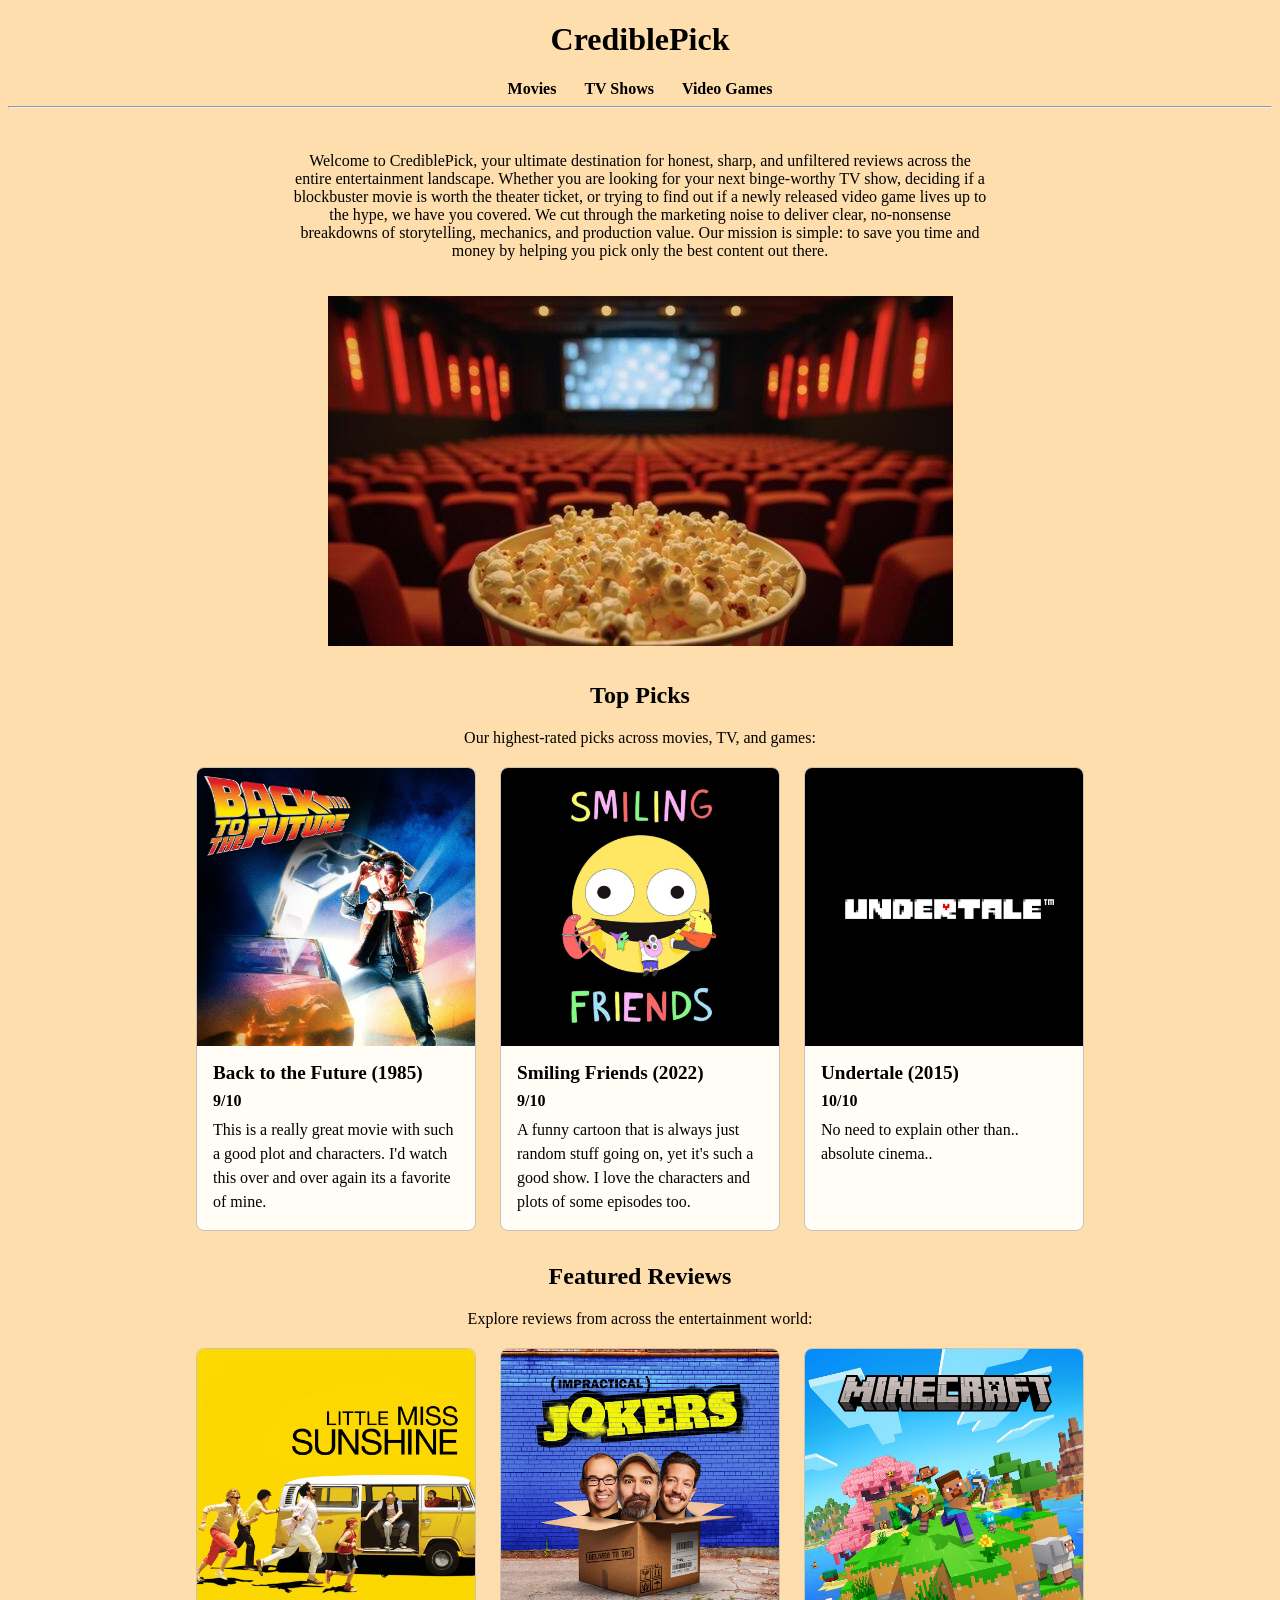
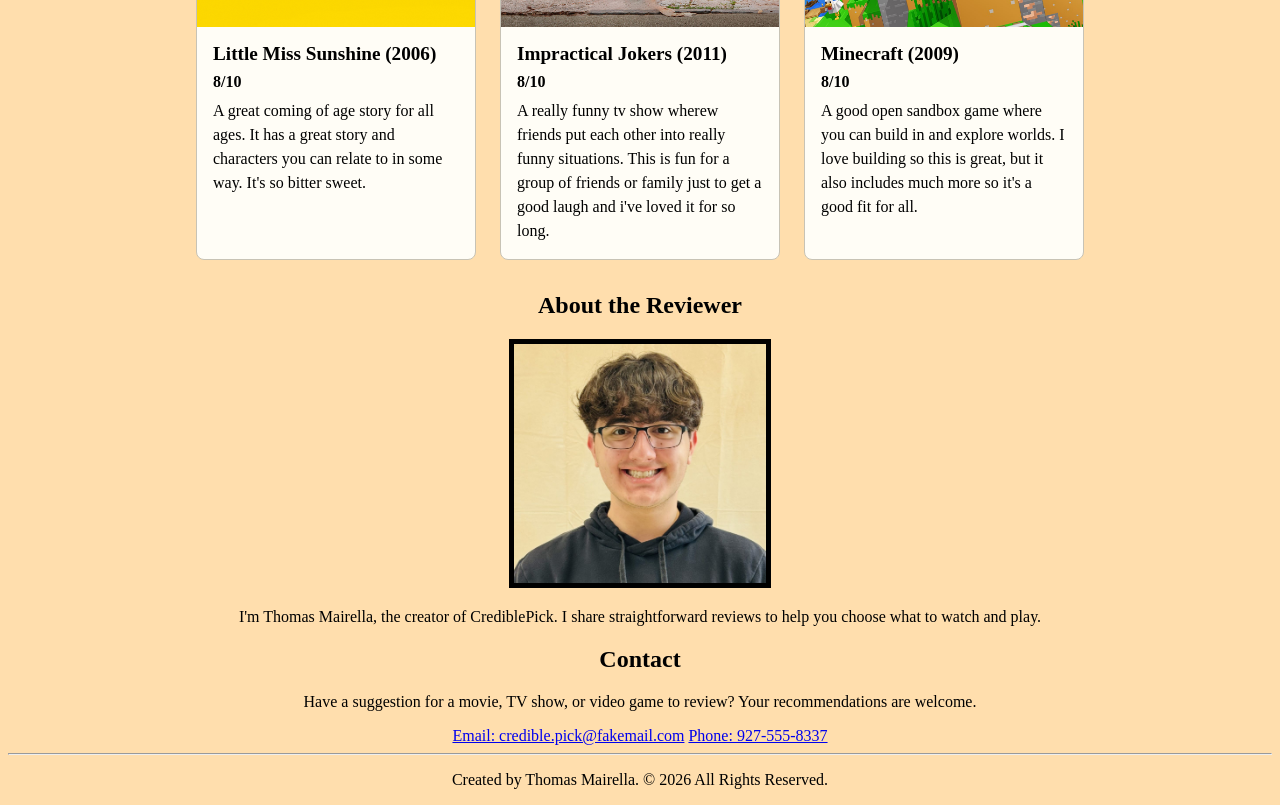
<file: index.html>
<!DOCTYPE html>
<html lang="en">
    <head>
        <!-- meta information -->
        <meta charset="UTF-8">
        <meta name="viewport" content="width=device-width, initial-scale=1.0">
        <meta name="author" content="Thomas Mairella">
        <meta name="description" content="A landing page for an CrediblePick.">
        <title>CrediblePick</title>
        <link rel="stylesheet" href="css/style.css">
        <link rel="icon" type="image/svg+xml" href="images/icon.svg">
    </head>
    <body>
        <!-- header for page -->
        <header>
            <h1><a href="index.html" class="home">CrediblePick</a></h1>
            <nav>
                <a href="pages/movies.html" class="navigation">Movies</a>
                <a href="pages/tv_shows.html" class="navigation">TV Shows</a>
                <a href="pages/video_games.html" class="navigation">Video Games</a>
            </nav>
            <hr>
        </header>

        <!-- main page content -->
        <main class="homepage">
            <div class="welcometext"><p>Welcome to CrediblePick, your ultimate destination for honest, sharp, and unfiltered reviews across the entire entertainment landscape. Whether you are looking for your next binge-worthy TV show, deciding if a blockbuster movie is worth the theater ticket, or trying to find out if a newly released video game lives up to the hype, we have you covered. We cut through the marketing noise to deliver clear, no-nonsense breakdowns of storytelling, mechanics, and production value. Our mission is simple: to save you time and money by helping you pick only the best content out there.</p></div>
            <img src="images/theatre.jpg" alt="test photo">
            <!-- Top Picks section -->
            <section class="review-section">
                <h2>Top Picks</h2>
                <p>Our highest-rated picks across movies, TV, and games:</p>
                <div class="review-grid">
                    <figure class="movie">
                        <img src="images/bttf.jpg" alt="Back to the Future poster">
                        <figcaption>
                            <span class="title">Back to the Future (1985)</span>
                            <span class="rating">9/10</span>
                            <span class="review-description">This is a really great movie with such a good plot and characters. I'd watch this over and over again its a favorite of mine.</span>
                        </figcaption>
                    </figure>
                    <figure class="tvshow">
                        <img src="images/sm.jpg" alt="Smiling Friends poster">
                        <figcaption>
                            <span class="title">Smiling Friends (2022)</span>
                            <span class="rating">9/10</span>
                            <span class="review-description">A funny cartoon that is always just random stuff going on, yet it's such a good show. I love the characters and plots of some episodes too.</span>
                        </figcaption>
                    </figure>
                    <figure class="videogame">
                        <img src="images/undertale.png" alt="Undertale cover art">
                        <figcaption>
                            <span class="title">Undertale (2015)</span>
                            <span class="rating">10/10</span>
                            <span class="review-description">No need to explain other than.. absolute cinema..</span>
                        </figcaption>
                    </figure>
                </div>
            </section>

            <!-- Featured Reviews section -->
            <section class="review-section">
                <h2>Featured Reviews</h2>
                <p>Explore reviews from across the entertainment world:</p>
                <div class="review-grid">
                    <figure class="movie">
                        <img src="images/lms.jpg" alt="little miss sunshine poster">
                        <figcaption>
                            <span class="title">Little Miss Sunshine (2006)</span>
                            <span class="rating">8/10</span>
                            <span class="review-description">A great coming of age story for all ages. It has a great story and characters you can relate to in some way. It's so bitter sweet.</span>
                        </figcaption>
                    </figure>
                    <figure class="tvshow">
                        <img src="images/ij.jpg" alt="impractical jokers poster">
                        <figcaption>
                            <span class="title">Impractical Jokers (2011)</span>
                            <span class="rating">8/10</span>
                            <span class="review-description">A really funny tv show wherew friends put each other into really funny situations. This is fun for a group of friends or family just to get a good laugh and i've loved it for so long.</span>
                        </figcaption>
                    </figure>
                    <figure class="videogame">
                        <img src="images/minecraft.jpg" alt="Minecraft cover art">
                        <figcaption>
                            <span class="title">Minecraft (2009)</span>
                            <span class="rating">8/10</span>
                            <span class="review-description">A good open sandbox game where you can build in and explore worlds. I love building so this is great, but it also includes much more so it's a good fit for all.</span>
                        </figcaption>
                    </figure>
                </div>
            </section>

            <!-- About the Reviewer section -->
            <section>
                <h2>About the Reviewer</h2>
                <img src="images/picofme.jpg" class="myself">
                <p>I'm Thomas Mairella, the creator of CrediblePick. I share straightforward reviews to help you choose what to watch and play.</p>
            </section>

            <!-- Contact Section -->
            <section>
                <h2>Contact</h2>
                <p>Have a suggestion for a movie, TV show, or video game to review? Your recommendations are welcome.</p>
                <a href="mailto:credible.pick@fakemail.com">Email: credible.pick@fakemail.com</a>
                <a href="tel:9275558337">Phone: 927-555-8337</a>
            </section>
        </main>

        <!-- footer for page -->
        <footer>
            <hr>
            <p class="copyright">Created by Thomas Mairella. &copy; 2026 All Rights Reserved.</p>
        </footer>
    </body>
</html>
</file>
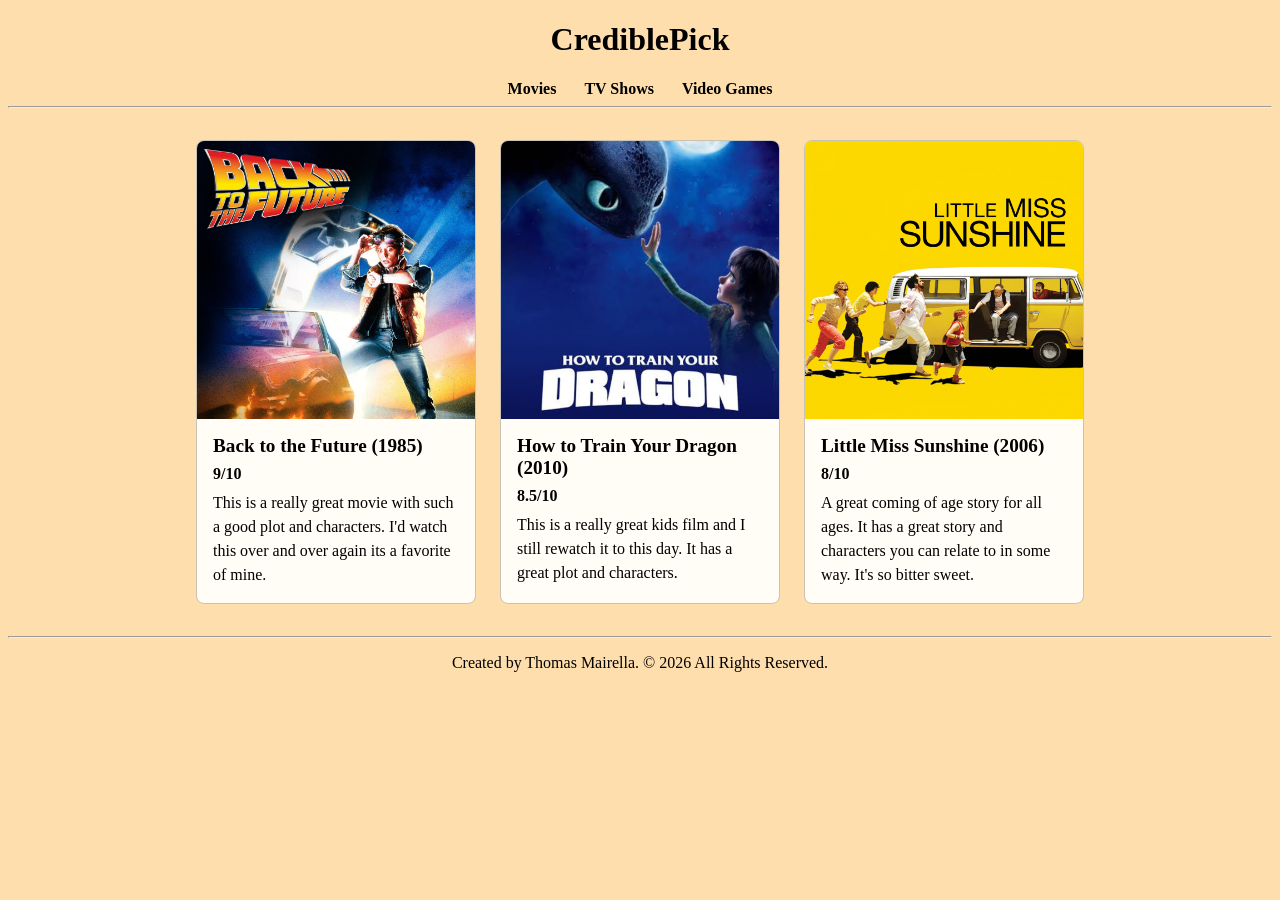
<file: pages/movies.html>
<!DOCTYPE html>
<html lang="en">
    <head>
        <!-- meta information -->
        <meta charset="UTF-8">
        <meta name="viewport" content="width=device-width, initial-scale=1.0">
        <meta name="author" content="Thomas Mairella">
        <meta name="description" content="A movie page for an CrediblePick.">
        <title>Movies - CrediblePick</title>
        <link rel="stylesheet" href="../css/style.css">
        <link rel="icon" type="image/svg+xml" href="../images/icon.svg">
    </head>
    <body>
        <!-- header for page -->
        <header>
            <h1><a href="../index.html" class="home">CrediblePick</a></h1>
            <nav>
                <a href="../pages/movies.html" class="navigation">Movies</a>
                <a href="../pages/tv_shows.html" class="navigation">TV Shows</a>
                <a href="../pages/video_games.html" class="navigation">Video Games</a>
            </nav>
            <hr>
        </header>

        <!-- main page content -->
        <main class="moviepage">
            <figure class="movie">
                <img src="../images/bttf.jpg" alt="back to the future poster">
                <figcaption>
                    <span class="title">Back to the Future (1985)</span>
                    <span class="rating">9/10</span>
                    <span class="review-description">This is a really great movie with such a good plot and characters. I'd watch this over and over again its a favorite of mine.</span>
                </figcaption>
            </figure>
            <figure class="movie">
                <img src="../images/httyd.jpg" alt="how to train your dragon poster">
                <figcaption>
                    <span class="title">How to Train Your Dragon (2010)</span>
                    <span class="rating">8.5/10</span>
                    <span class="review-description">This is a really great kids film and I still rewatch it to this day. It has a great plot and characters.</span>
                </figcaption>
            </figure>
            <figure class="movie">
                <img src="../images/lms.jpg" alt="little miss sunshine poster">
                <figcaption>
                    <span class="title">Little Miss Sunshine (2006)</span>
                    <span class="rating">8/10</span>
                    <span class="review-description">A great coming of age story for all ages. It has a great story and characters you can relate to in some way. It's so bitter sweet.</span>
                </figcaption>
            </figure>
        </main>

        <!-- footer for page -->
        <footer>
            <hr>
            <p class="copyright">Created by Thomas Mairella. &copy; 2026 All Rights Reserved.</p>
        </footer>
    </body>
</html>
</file>
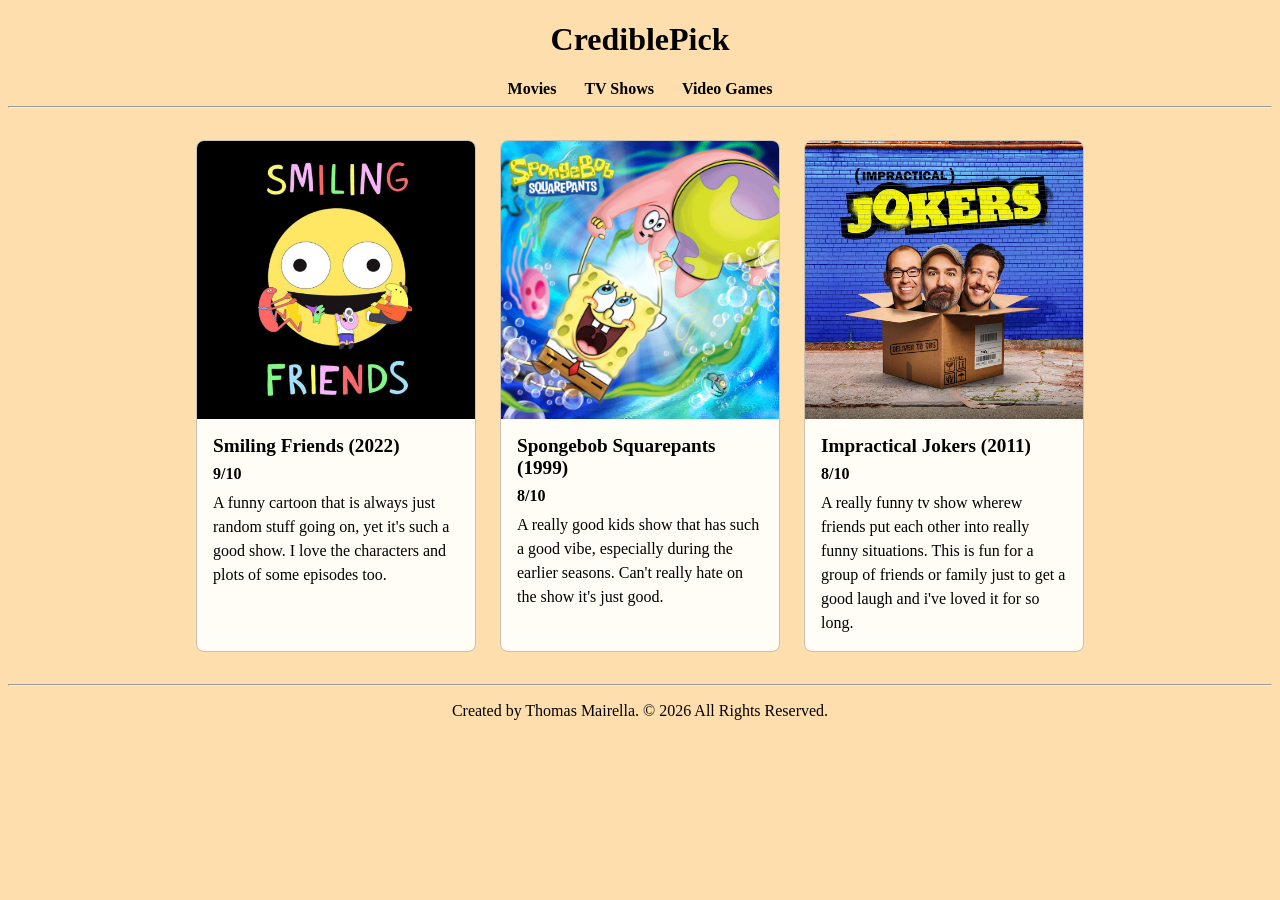
<file: pages/tv_shows.html>
<!DOCTYPE html>
<html lang="en">
    <head>
        <!-- meta information -->
        <meta charset="UTF-8">
        <meta name="viewport" content="width=device-width, initial-scale=1.0">
        <meta name="author" content="Thomas Mairella">
        <meta name="description" content="A TV page for an CrediblePick.">
        <title>TV Shows - CrediblePick</title>
        <link rel="stylesheet" href="../css/style.css">
        <link rel="icon" type="image/svg+xml" href="../images/icon.svg">
    </head>
    <body>
        <!-- header for page -->
        <header>
            <h1><a href="../index.html" class="home">CrediblePick</a></h1>
            <nav>
                <a href="../pages/movies.html" class="navigation">Movies</a>
                <a href="../pages/tv_shows.html" class="navigation">TV Shows</a>
                <a href="../pages/video_games.html" class="navigation">Video Games</a>
            </nav>
            <hr>
        </header>

        <!-- main page content -->
        <main class="tvpage">
            <figure class="tvshow">
                <img src="../images/sm.jpg" alt="smiling friends poster">
                <figcaption>
                    <span class="title">Smiling Friends (2022)</span>
                    <span class="rating">9/10</span>
                    <span class="review-description">A funny cartoon that is always just random stuff going on, yet it's such a good show. I love the characters and plots of some episodes too.</span>
                </figcaption>
            </figure>
            <figure class="tvshow">
                <img src="../images/spongebob.jpg" alt="spongebob squarepants poster">
                <figcaption>
                    <span class="title">Spongebob Squarepants (1999)</span>
                    <span class="rating">8/10</span>
                    <span class="review-description">A really good kids show that has such a good vibe, especially during the earlier seasons. Can't really hate on the show it's just good.</span>
                </figcaption>
            </figure>
            <figure class="tvshow">
                <img src="../images/ij.jpg" alt="impractical jokers poster">
                <figcaption>
                    <span class="title">Impractical Jokers (2011)</span>
                    <span class="rating">8/10</span>
                    <span class="review-description">A really funny tv show wherew friends put each other into really funny situations. This is fun for a group of friends or family just to get a good laugh and i've loved it for so long.</span>
                </figcaption>
            </figure>
        </main>

        <!-- footer for page -->
        <footer>
            <hr>
            <p class="copyright">Created by Thomas Mairella. &copy; 2026 All Rights Reserved.</p>
        </footer>
    </body>
</html>
</file>
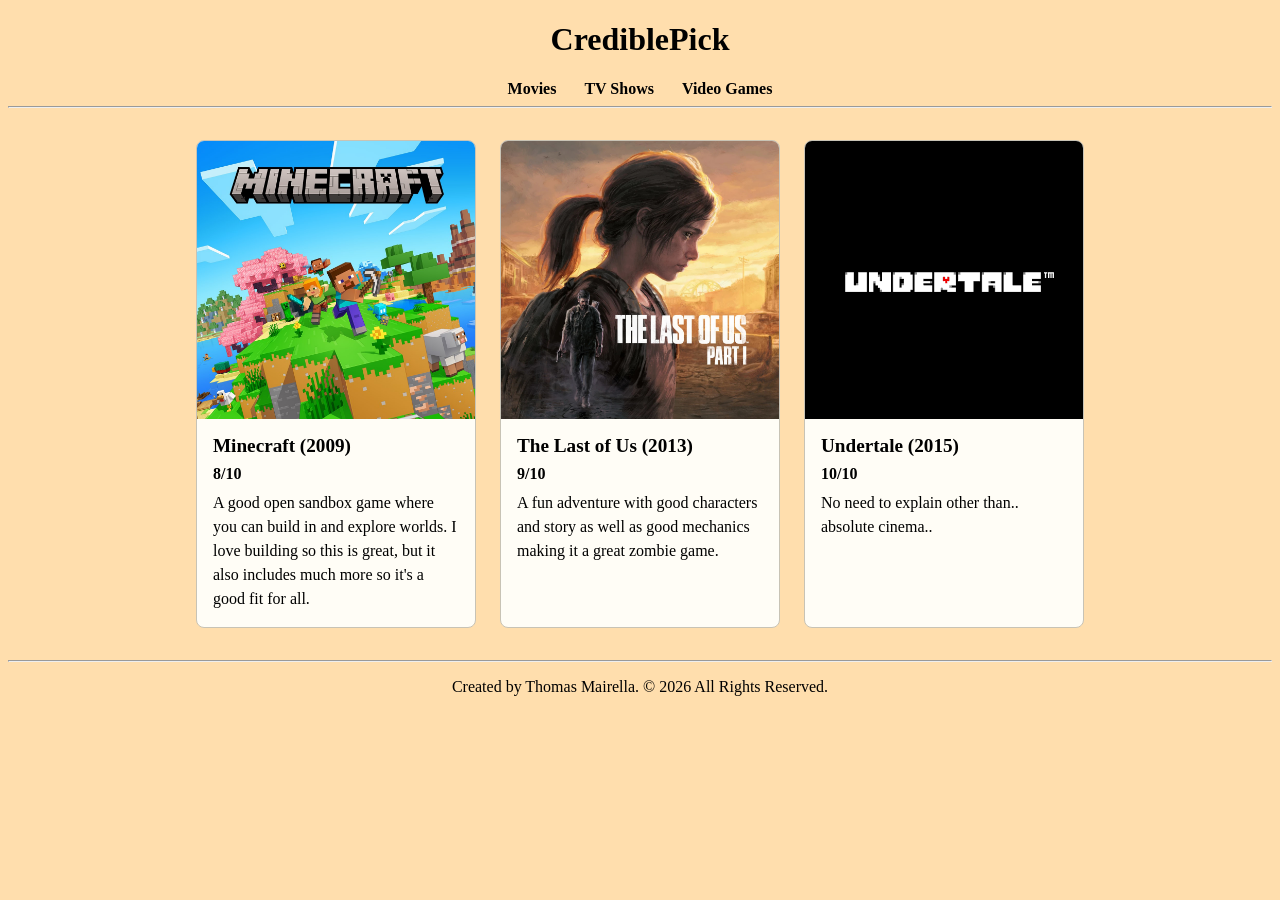
<file: pages/video_games.html>
<!DOCTYPE html>
<html lang="en">
    <head>
        <!-- meta information -->
        <meta charset="UTF-8">
        <meta name="viewport" content="width=device-width, initial-scale=1.0">
        <meta name="author" content="Thomas Mairella">
        <meta name="description" content="A Video Game page for an CrediblePick.">
        <title>Video Games - CrediblePick</title>
        <link rel="stylesheet" href="../css/style.css">
        <link rel="icon" type="image/svg+xml" href="../images/icon.svg">
    </head>
    <body>
        <!-- header for page -->
        <header>
            <h1><a href="../index.html" class="home">CrediblePick</a></h1>
            <nav>
                <a href="../pages/movies.html" class="navigation">Movies</a>
                <a href="../pages/tv_shows.html" class="navigation">TV Shows</a>
                <a href="../pages/video_games.html" class="navigation">Video Games</a>
            </nav>
            <hr>
        </header>

        <!-- main page content -->
        <main class="vgpage">
            <figure class="videogame">
                <img src="../images/minecraft.jpg" alt="minecraft poster">
                <figcaption>
                    <span class="title">Minecraft (2009)</span>
                    <span class="rating">8/10</span>
                    <span class="review-description">A good open sandbox game where you can build in and explore worlds. I love building so this is great, but it also includes much more so it's a good fit for all.</span>
                </figcaption>
            </figure>
            <figure class="videogame">
                <img src="../images/tlou.jpg" alt="the last of us poster">
                <figcaption>
                    <span class="title">The Last of Us (2013)</span>
                    <span class="rating">9/10</span>
                    <span class="review-description">A fun adventure with good characters and story as well as good mechanics making it a great zombie game.</span>
                </figcaption>
            </figure>
            <figure class="videogame">
                <img src="../images/undertale.png" alt="undertale poster">
                <figcaption>
                    <span class="title">Undertale (2015)</span>
                    <span class="rating">10/10</span>
                    <span class="review-description">No need to explain other than.. absolute cinema..</span>
                </figcaption>
            </figure>
        </main>

        <!-- footer for page -->
        <footer>
            <hr>
            <p class="copyright">Created by Thomas Mairella. &copy; 2026 All Rights Reserved.</p>
        </footer>
    </body>
</html>
</file>
<file: css/style.css>
body {
    background-color: navajowhite;
}

header {
    text-align: center;
}

header a {
    color: inherit;
    text-decoration: none;
}

a.navigation {
    margin: 0 12px;
    font-weight: 600;
}

header nav a:hover {
    text-decoration: underline;
}

main.homepage {
    text-align: center;
}

main.homepage .review-section {
    margin: 32px auto;
    padding: 0 24px;
}

main.homepage .review-grid {
    display: flex;
    flex-wrap: wrap;
    justify-content: center;
    gap: 24px;
    margin-top: 20px;
}

main.moviepage,
main.tvpage,
main.vgpage {
    display: flex;
    flex-wrap: wrap;
    justify-content: center;
    gap: 24px;
    padding: 24px;
}

figure.movie,
figure.tvshow,
figure.videogame {
    box-sizing: border-box;
    width: 100%;
    max-width: 280px;
    margin: 0;
    overflow: hidden;
    border: 1px solid #c8c3b5;
    border-radius: 8px;
    background-color: #fffdf6;
}

main.homepage figure.movie,
main.homepage figure.tvshow,
main.homepage figure.videogame {
    text-align: left;
}

figure.movie img,
figure.tvshow img,
figure.videogame img {
    display: block;
    width: 100%;
    aspect-ratio: 1;
    object-fit: cover;
}

figure.movie figcaption,
figure.tvshow figcaption,
figure.videogame figcaption {
    display: grid;
    gap: 8px;
    padding: 16px;
}

figure.movie .title,
figure.tvshow .title,
figure.videogame .title {
    font-size: 1.2rem;
    font-weight: bold;
}

figure.movie .rating,
figure.tvshow .rating,
figure.videogame .rating {
    font-weight: bold;
}

figure.movie .review-description,
figure.tvshow .review-description,
figure.videogame .review-description {
    line-height: 1.5;
}

footer {
    text-align: center;
}

.welcometext {
    width: 80%;
    max-width: 700px;
    margin: 0 auto;
    padding: 20px;
}

.myself {
    width: 20%;
    border: 5px solid;
}

@media (max-width: 600px) {
    header nav {
        display: flex;
        flex-wrap: wrap;
        justify-content: center;
        gap: 8px;
    }

    a.navigation {
        margin: 0;
    }

    .welcometext {
        box-sizing: border-box;
        width: 100%;
        padding: 16px;
    }

    main.homepage > img {
        display: block;
        width: 100%;
        height: auto;
    }

    main.homepage .review-section {
        padding: 0 12px;
    }

    main.moviepage,
    main.tvpage,
    main.vgpage {
        padding: 12px;
    }

    .myself {
        width: 60%;
        max-width: 220px;
    }
}
</file>
